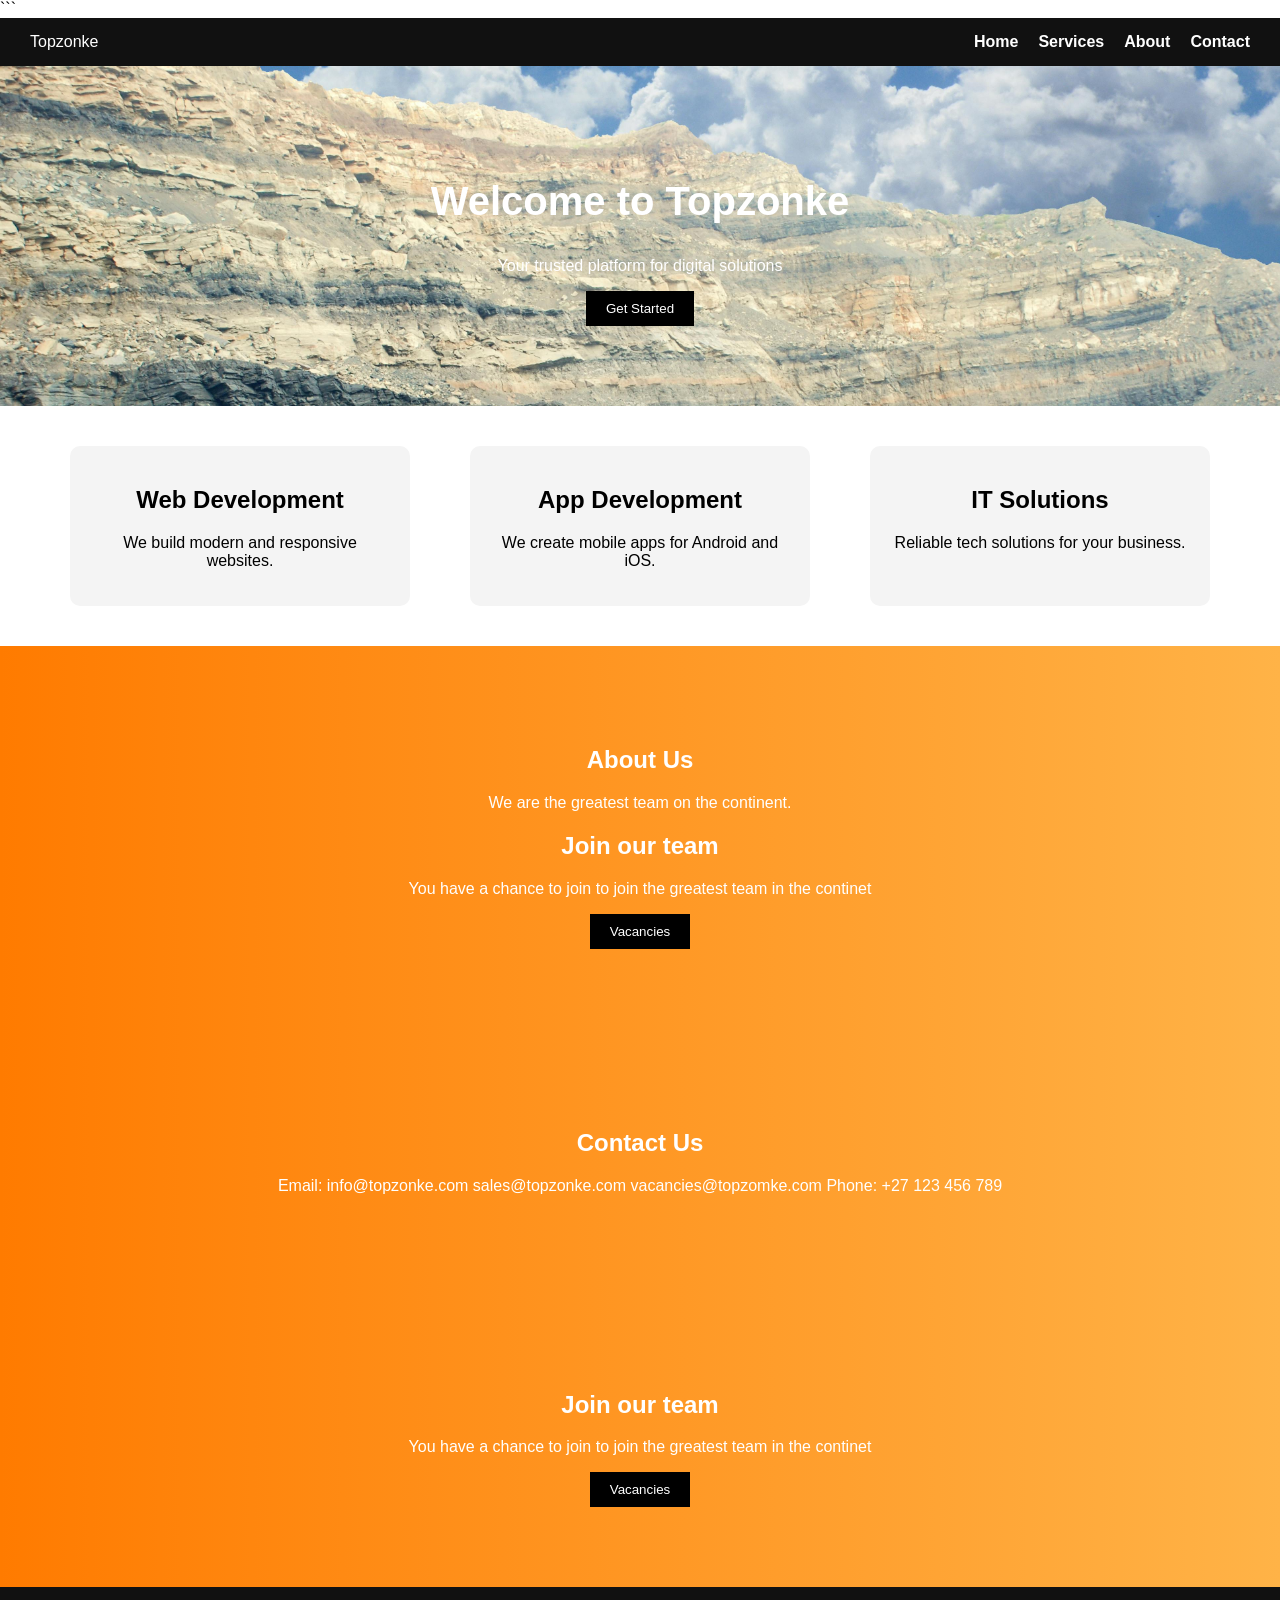
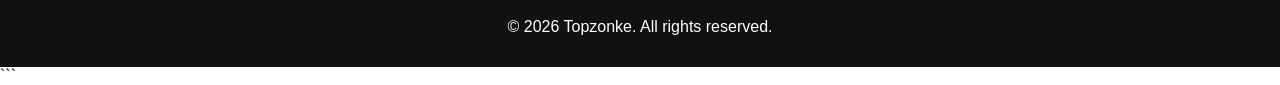
<file: web project/index.html>
<!DOCTYPE html>

<html lang="en">
<head>
    <meta charset="UTF-8">
    <meta name="viewport" content="width=device-width, initial-scale=1.0">
	<meta name="description" content="Welcome to Top Zonke Web, the best place for [insert what your site does].">
  <meta name="keywords" content="Top Zonke, web project, my website">
    <title>Topzonke</title>
    <link rel="stylesheet" href="top.css">
</head>
<body>

```
<!-- NAVBAR -->
<nav id="navigation">
    <div class="logo">Topzonke</div>
    <ul>
        <li><a href="">Home</a></li>
        <li><a href="#">Services</a></li>
        <li><a href="#">About</a></li>
        <li><a href="#">Contact</a></li>
    </ul>
</nav>

<!-- HERO SECTION -->
<section  id = "home" class="hero">
    <h1>Welcome to Topzonke</h1>
    <p>Your trusted platform for digital solutions</p>
    <button>Get Started</button>
</section>



<!-- CONTENT -->
<section id ="services" class="content">
    <div class="card">
        <h2>Web Development</h2>
        <p>We build modern and responsive websites.</p>
    </div>

    <div class="card">
        <h2>App Development</h2>
        <p>We create mobile apps for Android and iOS.</p>
    </div>

    <div class="card">
        <h2>IT Solutions</h2>
        <p>Reliable tech solutions for your business.</p>
    </div>
</section>

<section id = "about "class = "employ">
	<h1>About Us</h1>
    <p>We are the greatest team on the continent.</p>

	<h1>Join our team</h1>
	<p>You have a chance to join to join the greatest team in the continet </p>
	<a href ="vacancies.html"><button>Vacancies</button></a>

</section>

<section id="contact" class="employ">
    <h1>Contact Us</h1>
    <p>Email: info@topzonke.com 
			sales@topzonke.com
			vacancies@topzomke.com
			

	Phone: +27 123 456 789</p>
</section>

<section id = "vacancies "class = "employ">

	<h1>Join our team</h1>
	<p>You have a chance to join to join the greatest team in the continet </p>
	<a href ="vacancies.html"><button>Vacancies</button></a>

</section>

<!-- FOOTER -->
<footer>
    <p>© 2026 Topzonke. All rights reserved.</p>
</footer>
```

</body>
</html>
</file>
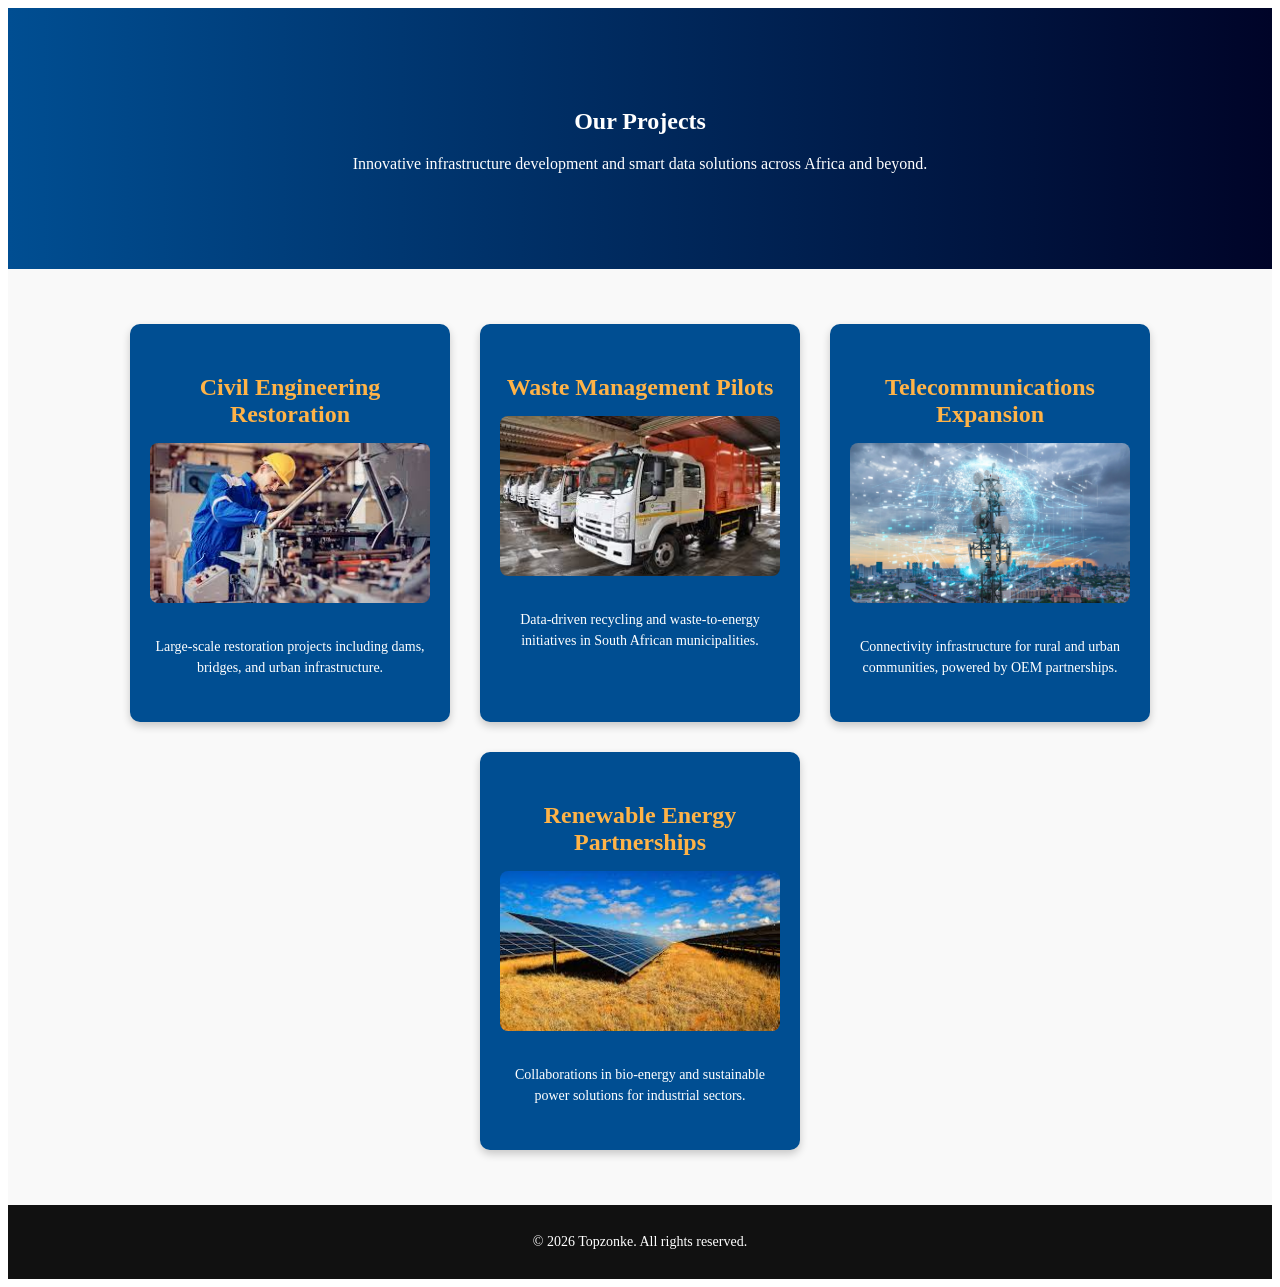
<file: project.html>
<!DOCTYPE html>
<html lang="en">
<head>
  <meta charset="UTF-8">
  <meta name="viewport" content="width=device-width, initial-scale=1.0">
  <title>Topzonke Projects</title>
  <link rel="stylesheet" href="project.css">
</head>
<body>



<!-- PROJECTS HERO -->
<section class="hero">
  <h1>Our Projects</h1>
  <p>Innovative infrastructure development and smart data solutions across Africa and beyond.</p>
</section>

<!-- PROJECT LISTINGS -->
<section class="content">
  <div class="card">
    <h2>Civil Engineering Restoration</h2>
    <img src="engineering.jfif" alt="Civil Engineering">
    <p>Large-scale restoration projects including dams, bridges, and urban infrastructure.</p>
  </div>

  <div class="card">
    <h2>Waste Management Pilots</h2>
    <img src="waste.jfif" alt="Waste Management">
    <p>Data-driven recycling and waste-to-energy initiatives in South African municipalities.</p>
  </div>

  <div class="card">
    <h2>Telecommunications Expansion</h2>
    <img src="tele.jpg" alt="Telecommunications">
    <p>Connectivity infrastructure for rural and urban communities, powered by OEM partnerships.</p>
  </div>

  <div class="card">
    <h2>Renewable Energy Partnerships</h2>
    <img src="renewable2.jfif" alt="Renewable Energy">
    <p>Collaborations in bio-energy and sustainable power solutions for industrial sectors.</p>
  </div>
</section>

<!-- FOOTER -->
<footer class="nyawo">
  <p>© 2026 Topzonke. All rights reserved.</p>
</footer>

</body>
</html>
</file>
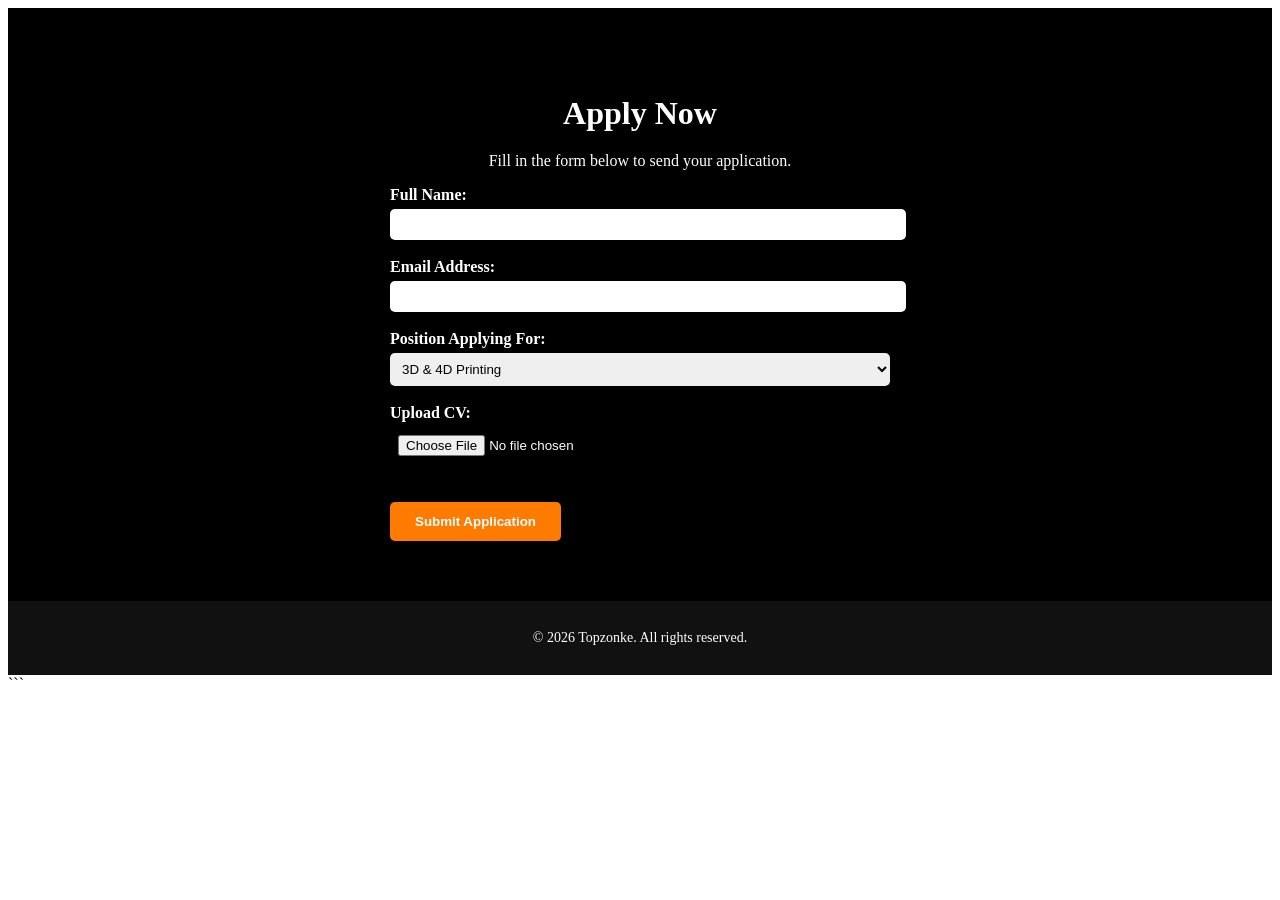
<file: vacancies.html>
<!DOCTYPE html>

<html lang="en">
<head>
    <meta charset="UTF-8">
    <meta name="viewport" content="width=device-width, initial-scale=1.0">
    <title>Topzonke</title>
    <link rel="stylesheet" href="Vac.css">
</head>
<body>

<!-- APPLICATION FORM -->
		<section class="employ">
		  <h1>Apply Now</h1>
		  <p>Fill in the form below to send your application.</p>
		  <form action="submit_application.php" method="post" enctype="multipart/form-data">
			<label for="name">Full Name:</label><br>
			<input type="text" id="name" name="name" required><br><br>

			<label for="email">Email Address:</label><br>
			<input type="email" id="email" name="email" required><br><br>

			<label for="position">Position Applying For:</label><br>
			<select id="position" name="position" required>
			  <option value="3d-printing">3D & 4D Printing</option>
			  <option value="waste-management">Waste Management</option>
			  <option value="telecommunications">Telecommunications</option>
			  <option value="engineering">Engineering Solutions</option>
			  <option value="project-manager">Project Manager</option>
			  <option value="accountant">Accountant</option>
			</select><br><br>

            <label for="cv">Upload CV:</label><br>
            <input type="file" id="cv" name="cv" accept=".pdf,.doc,.docx" required><br><br>

            <button type="submit">Submit Application</button>
        </form>
    </section>

<!-- FOOTER -->
<footer>
    <p>© 2026 Topzonke. All rights reserved.</p>
</footer>
```

</body>
</html>
</file>
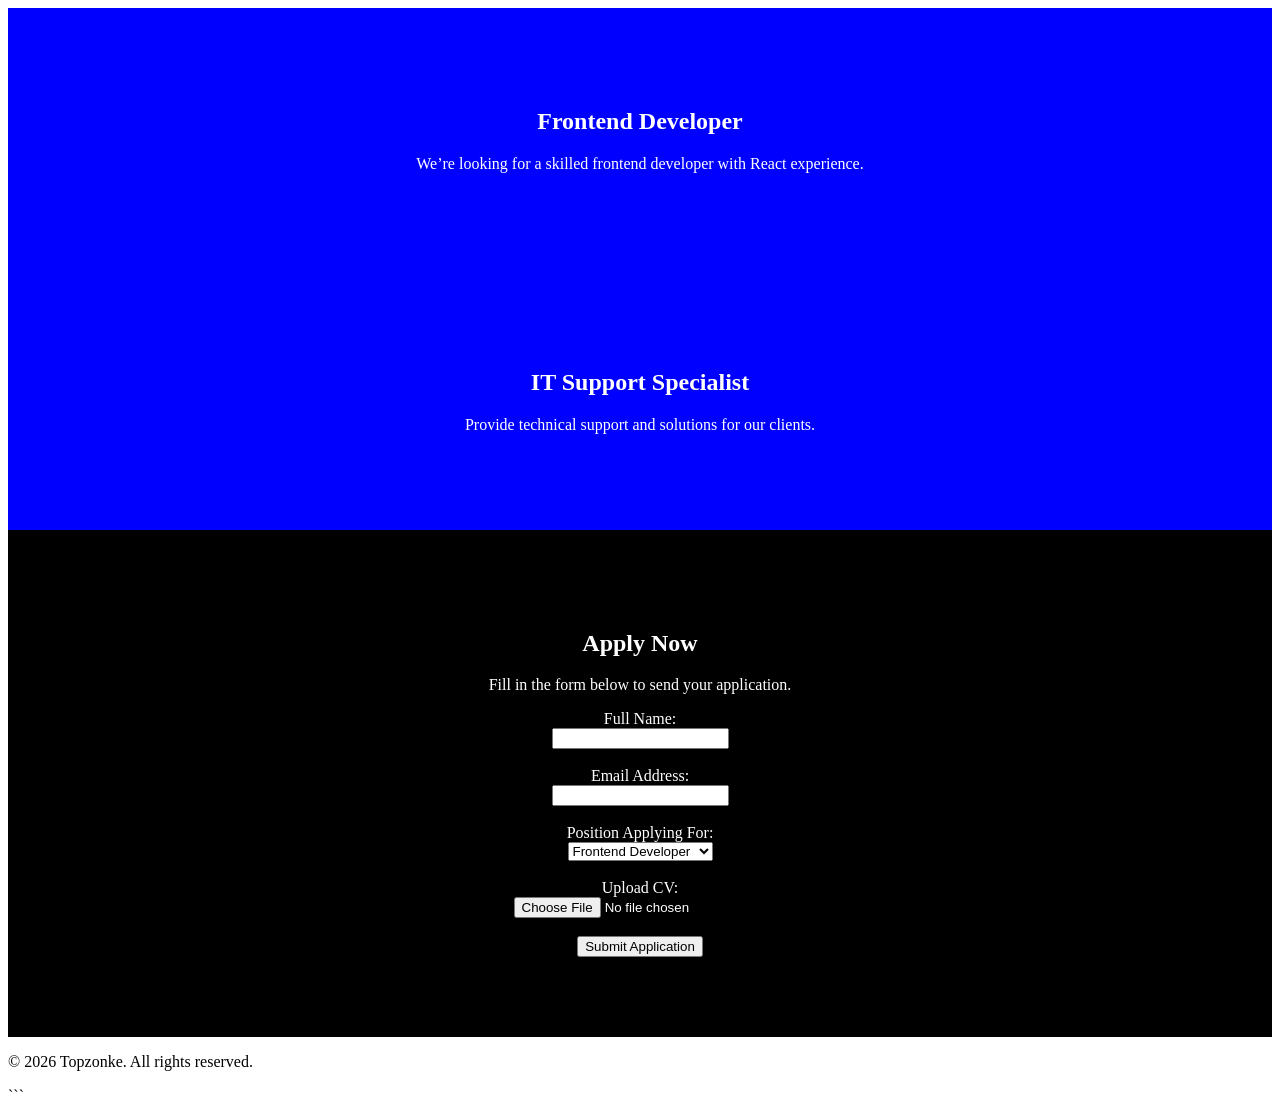
<file: web project/vacancies.html>
<!DOCTYPE html>

<html lang="en">
<head>
    <meta charset="UTF-8">
    <meta name="viewport" content="width=device-width, initial-scale=1.0">
    <title>Topzonke</title>
    <link rel="stylesheet" href="Vac.css">
</head>
<body>

 <!-- JOB LISTINGS -->
    <section class="content">
        <div class="card">
            <h2>Frontend Developer</h2>
            <p>We’re looking for a skilled frontend developer with React experience.</p>
        </div>

        <div class="card">
            <h2>IT Support Specialist</h2>
            <p>Provide technical support and solutions for our clients.</p>
        </div>
    </section>

    <!-- APPLICATION FORM -->
    <section class="employ">
        <h1>Apply Now</h1>
        <p>Fill in the form below to send your application.</p>
        <form action="submit_application.php" method="post" enctype="multipart/form-data">
            <label for="name">Full Name:</label><br>
            <input type="text" id="name" name="name" required><br><br>

            <label for="email">Email Address:</label><br>
            <input type="email" id="email" name="email" required><br><br>

            <label for="position">Position Applying For:</label><br>
            <select id="position" name="position" required>
                <option value="Frontend Developer">Frontend Developer</option>
                <option value="IT Support Specialist">IT Support Specialist</option>
            </select><br><br>

            <label for="cv">Upload CV:</label><br>
            <input type="file" id="cv" name="cv" accept=".pdf,.doc,.docx" required><br><br>

            <button type="submit">Submit Application</button>
        </form>
    </section>

<!-- FOOTER -->
<footer>
    <p>© 2026 Topzonke. All rights reserved.</p>
</footer>
```

</body>
</html>
</file>
<file: web project/top.css>
/* RESET */
body {
margin: 0;
font-family: Arial, sans-serif;
}

/* NAVBAR */
#navigation {
background-color: #111;
color: white;
display: flex;
justify-content: space-between;
align-items: center;
padding: 15px 30px;
}

#navigation ul {
list-style: none;
display: flex;
margin: 0;
padding: 0;
}

#navigation li {
margin-left: 20px;
}

#navigation a {
color: white;
text-decoration: none;
font-weight: bold;
}

#navigation a:hover {
color: orange;
}

/* HERO */
.hero {
background: linear-gradient(to right, #ff7b00, #ffb347);
color: white;
text-align: center;
padding: 80px 20px;
background-image: url("mining.jpg");
background-repeat: no repeat;
background-size: cover;
}

.hero h1 {
font-size: 40px;
}

.hero button {
padding: 10px 20px;
border: none;
background-color: black;
color: white;
cursor: pointer;
}





.employ button {
	
	padding: 10px 20px ; 
	border: none ;
	background-color: black ;
	color: white ;
	cursor: pointer;
}

/* CONTENT */
.content {
display: flex;
justify-content: space-around;
padding: 40px;
}

.card {
background-color: #f4f4f4;
padding: 20px;
width: 25%;
text-align: center;
border-radius: 10px;
}

.card:hover {
background-color: #ddd;
}

.employ{
background: linear-gradient(to right, #ff7b00, #ffb347);
color: white;
text-align: center;
padding: 80px 20px;
}

.hero button:hover {
background-color: white;
color: black;
}

/* ========================= */
/* 📱 RESPONSIVE ADD-ON */
/* ========================= */

/* Tablets */
@media (max-width: 900px) {

```
.content {
    flex-direction: column;
    align-items: center;
}

.card {
    width: 80%;
    margin-bottom: 20px;
}
```

}

/* Phones */
@media (max-width: 600px) {

```
/* Navbar stacks */
#navigation {
    flex-direction: column;
    align-items: flex-start;
}

#navigation ul {
    flex-direction: column;
    width: 100%;
}

#navigation li {
    margin: 10px 0;
}

/* Hero text smaller */
.hero h1 {
    font-size: 28px;
}

.hero p {
    font-size: 16px;
}

/* Content spacing */
.content {
    flex-direction: column;
    padding: 20px;
}

.card {
    width: 100%;
    margin-bottom: 20px;
}
```

}


/* FOOTER */
footer {
background-color: #111;
color: white;
text-align: center;
padding: 15px;
}
</file>
<file: project.css>
/* HERO */
.hero {
  background: linear-gradient(to right, #004e92, #000428);
  color: white;
  text-align: center;
  padding: 80px 20px;
}

/* PROJECT LISTINGS */
.content {
  display: flex;
  flex-wrap: wrap;
  justify-content: center;
  padding: 40px 20px;
  background-color: #f9f9f9;
}

.card {
  background: #004e92;
  color: white;
  text-align: center;
  padding: 30px 20px;
  margin: 15px;
  width: 280px;
  border-radius: 10px;
  box-shadow: 0 4px 8px rgba(0,0,0,0.2);
  transition: transform 0.3s ease, background-color 0.3s ease;
}

.card h2 {
  margin-bottom: 15px;
  color: #ffb347;
}

.card img {
  width: 100%;
  height: 160px;
  object-fit: cover;
  border-radius: 8px;
  margin-bottom: 15px;
}

.card p {
  font-size: 14px;
  line-height: 1.5;
}

.card:hover {
  background-color: #003366;
  transform: translateY(-5px);
}

/* FOOTER */
footer.nyawo {
  background-color: #111;
  color: white;
  text-align: center;
  padding: 15px;
  font-size: 14px;
}
</file>
<file: Vac.css>
/* JOB LISTINGS */
.content {
  display: flex;
  flex-wrap: wrap;
  justify-content: center;
  padding: 40px 20px;
  background-color: #f9f9f9;
}

.card {
  background: #004e92; /* deep blue */
  color: white;
  text-align: center;
  padding: 30px 20px;
  margin: 15px;
  width: 280px;
  border-radius: 10px;
  box-shadow: 0 4px 8px rgba(0,0,0,0.2);
  transition: transform 0.3s ease, background-color 0.3s ease;
}

.card h2 {
  margin-bottom: 15px;
  color: #ffb347; /* accent orange */
}

.card img {
  width: 100%;
  height: 160px;
  object-fit: cover;
  border-radius: 8px;
  margin-bottom: 15px;
}

.card p {
  font-size: 14px;
  line-height: 1.5;
}

.card:hover {
  background-color: #003366;
  transform: translateY(-5px);
}

/* APPLICATION FORM */
.employ {
  background: black;
  color: white;
  text-align: center;
  padding: 60px 20px;
}

.employ h1 {
  font-size: 32px;
  margin-bottom: 20px;
}

.employ form {
  max-width: 500px;
  margin: 0 auto;
  text-align: left;
}

.employ label {
  font-weight: bold;
}

.employ input,
.employ select {
  width: 100%;
  padding: 8px;
  margin-top: 5px;
  border-radius: 5px;
  border: none;
}

.employ button {
  margin-top: 20px;
  padding: 12px 25px;
  border: none;
  background-color: #ff7b00;
  color: white;
  font-weight: bold;
  cursor: pointer;
  border-radius: 5px;
  transition: all 0.3s ease;
}

.employ button:hover {
  background-color: white;
  color: #004e92;
}

/* FOOTER */
footer {
  background-color: #111;
  color: white;
  text-align: center;
  padding: 15px;
  font-size: 14px;
}
</file>
<file: web project/Vac.css>
.card {
	
background: blue;
color: white;
text-align: center;
padding: 80px 20px;

}
.employ {
background: black;
color: white;
text-align: center;
padding: 80px 20px;
}
</file>
